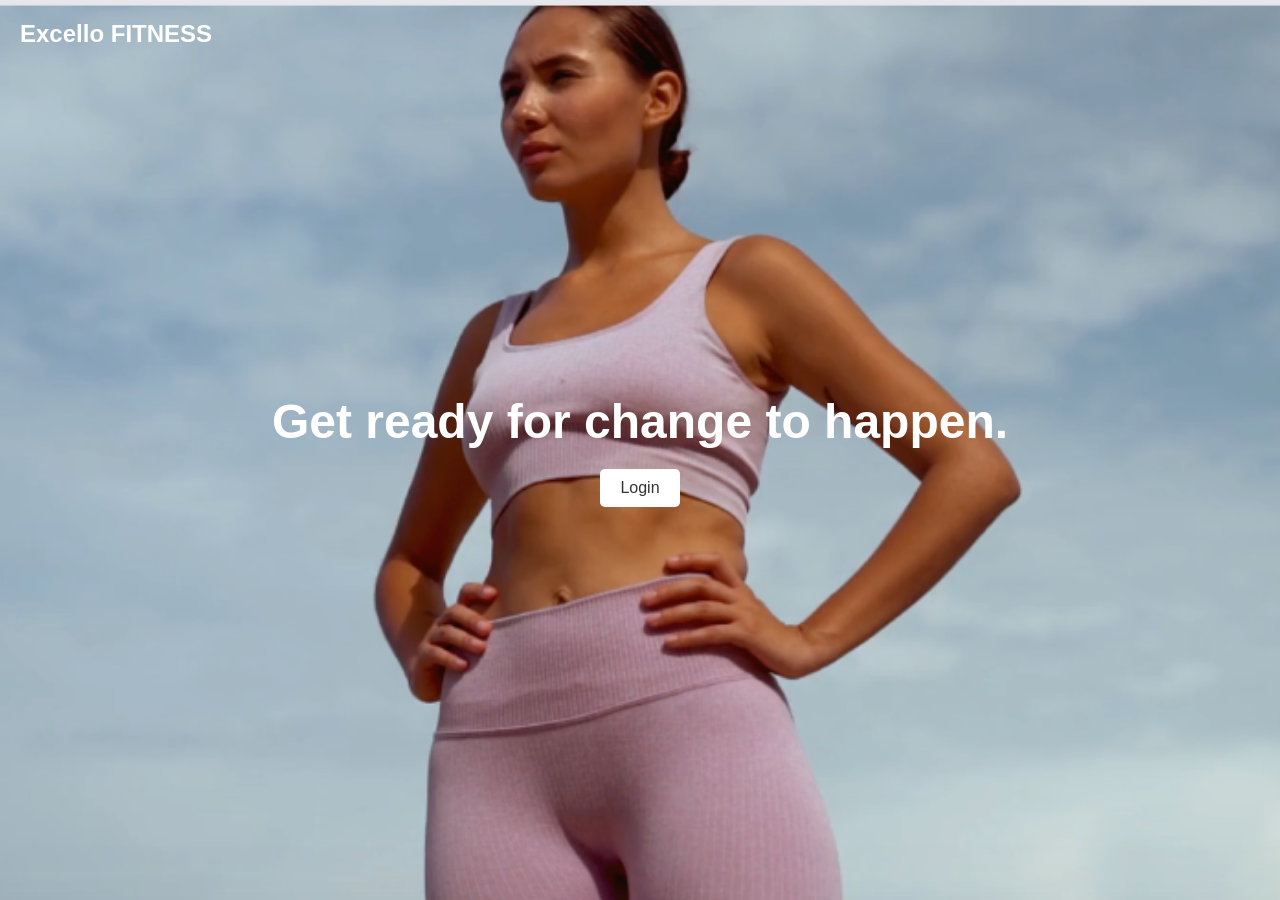
<file: index.html>
<!DOCTYPE html>
<html lang="en">
<head>
    <meta charset="UTF-8">
    <meta name="viewport" content="width=device-width, initial-scale=1.0">
    <title>Excello Fitness</title>
    <link rel="stylesheet" href="home.css">
</head>
<body>
    <?php include 'navigation.html'; ?> 
    <header>
        <div class="logo">Excello FITNESS</div>
        <div class="menu-icon" onclick="toggleMenu()">&#9776;</div>
    </header>
    <div class="hero-section">
        <h1>Get ready for change to happen.</h1>
        <button onclick="window.location.href='login.html'">Login</button>
    </div>
    <div class="sidebar" id="sidebar">
        <a href="#" onclick="showSection('profile')">Profile</a>
        <a href="#" onclick="showSection('about')">About</a>
        <a href="#" onclick="showSection('contact')">Contact Us</a>
        <a href="#" onclick="showSection('logout')">logout</a>
    </div>

    <div class="sidebar" id="sidebar">
        <a href="#profile" onclick="showSection('profile')">Profile</a>
        <a href="#about" onclick="showSection('about')">About</a>
        <a href="#contact" onclick="showSection('contact')">Contact Us</a>
        <a href="#logout" onclick="showSection('logout')">Log Out</a>
    </div>
    <div id="profile" class="section">
        <h2>Profile</h2>
        <p>information for the profile</p>
    </div>
    <div id="about" class="section">
        <h2>About</h2>
        <p>Welcome to Excello Fitness! Our mission is to help you achieve your fitness goals through personalized training plans, expert advice, and a supportive community. Whether you're a beginner or an experienced athlete, we have something for everyone. Our state-of-the-art facilities and experienced trainers are here to guide you every step of the way.</p>
        <h3>Our Story</h3>
        <p>Founded in 2020, Excello Fitness was born out of a passion for health and wellness. Our founders, Jane and John Doe, envisioned a place where individuals could come together to improve their physical and mental well-being. With a focus on holistic fitness, we offer a variety of classes and programs that cater to all fitness levels.</p>
        <h3>Our Team</h3>
        <p>Our team is composed of certified trainers, nutritionists, and wellness coaches who are dedicated to helping you succeed. Meet some of our team members:</p>
        <ul>
            <li><strong>Jane Doe</strong> - Head Trainer and Co-founder</li>
            <li><strong>John Doe</strong> - Nutritionist and Co-founder</li>
            <li><strong>Emily Smith</strong> - Yoga Instructor</li>
            <li><strong>Michael Johnson</strong> - Strength Coach</li>
        </ul>
    </div>
    <div id="contact" class="section">
        <h2>Contact Us</h2>
        <p>We'd love to hear from you! Whether you have questions, feedback, or just want to say hello, feel free to reach out to us through any of the following methods:</p>
        <h3>Email</h3>
        <p>You can email us at <a href="mailto:info@excellofitness.com">info@excellofitness.com</a> for general inquiries or support@excellofitness.com for customer support.</p>
        <h3>Phone</h3>
        <p>Call us at (123) 456-7890. Our support team is available Monday to Friday, 9 AM to 5 PM.</p>
        <h3>Address</h3>
        <p>Visit us at:</p>
        <address>
            Excello Fitness<br>
            123 Fitness Lane<br>
            Fit City, FC 12345
        </address>
        <h3>Social Media</h3>
        <p>Follow us on social media for the latest updates and fitness tips:</p>
        <ul>
            <li><a href="https://facebook.com/excellofitness" target="_blank">Facebook</a></li>
            <li><a href="https://instagram.com/excellofitness" target="_blank">Instagram</a></li>
            <li><a href="https://twitter.com/excellofitness" target="_blank">Twitter</a></li>
        </ul>
    </div>
    <div id="logout" class="section">
        <h2>come back as soon as you can ,fitness tracker awaits you </h2>
    <script src="home.js"></script>
    <div class="content">
        <div id="profile" class="section">
            <h2>Profile</h2>
            <p>This is the profile section. Here you can manage your personal information, view your fitness progress, and update your settings.</p>
            <!-- Add more profile-specific content here -->
        </div>
        <div id="about" class="section">
            <h2>About Us</h2>
            <p>Welcome to Excello Fitness! We are dedicated to helping you achieve your fitness goals with personalized training and nutrition plans.</p>
            <p>Our team of experts is here to guide you every step of the way. Join us and start your fitness journey today!</p>
            <!-- Add more about-specific content here -->
        </div>
        <div id="contact" class="section">
            <h2>Contact Us</h2>
            <p>If you have any questions or need assistance, feel free to reach out to us. We're here to help!</p>
            <p>Email: support@excello.com</p>
            <p>Phone: (123) 456-7890</p>
            <!-- Add more contact-specific content here -->
        </div>
        <div id="logout" class="section">
            <h2>Log Out</h2>
            <p>You have been logged out. Thank you for visiting Excello Fitness. We hope to see you again soon!</p>
            <!-- Add more logout-specific content here -->
        </div>
    </div>
    <script>
        function toggleMenu() {
            var sidebar = document.getElementById('sidebar');
            sidebar.classList.toggle('active');
        }
    
        function showSection(sectionId) {
            var sections = document.querySelectorAll('.section');
            sections.forEach(function(section) {
                section.style.display = 'none';
            });
            var activeSection = document.getElementById(sectionId);
            activeSection.style.display = 'block';
            toggleMenu(); // لإخفاء القائمة بعد اختيار القسم
        }
    
        // إخفاء جميع الأقسام عند التحميل الأول
        window.onload = function() {
            var sections = document.querySelectorAll('.section');
            sections.forEach(function(section) {
                section.style.display = 'none';
            });
        }
    </script>
    
    
</body>
</html>
</file>
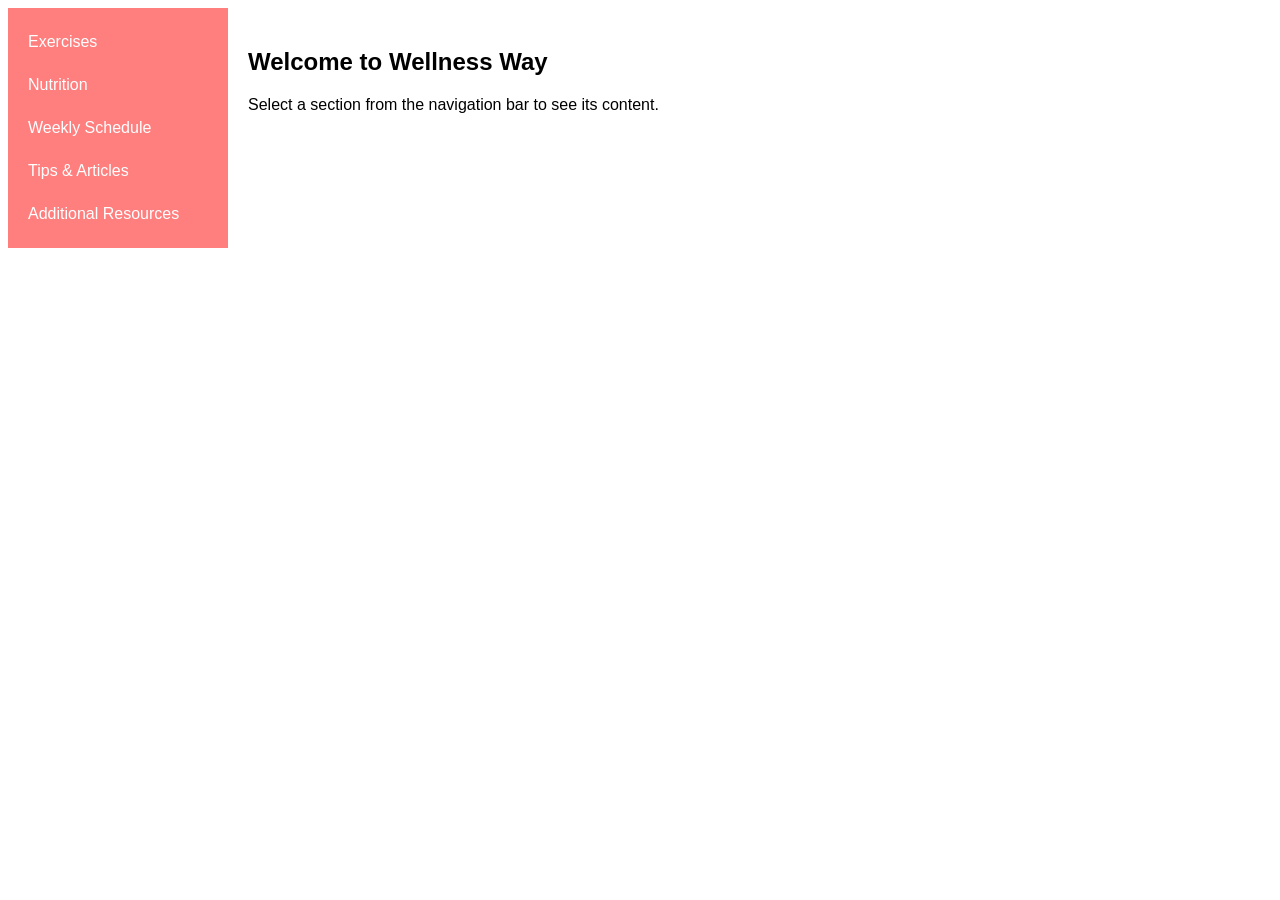
<file: exe.html>
<!DOCTYPE html>
<html lang="en">
<head>
    <meta charset="UTF-8">
    <meta name="viewport" content="width=device-width, initial-scale=1.0">
    <title>Wellness Way</title>
    <style>
        body {
            font-family: Arial, sans-serif;
            display: flex;
        }
        .navbar {
            flex: 1;
            max-width: 200px;
            background-color: #ff7f7f;
            padding: 10px;
        }
        .navbar a {
            display: block;
            color: white;
            text-decoration: none;
            padding: 10px;
            margin: 5px 0;
            border-radius: 4px;
        }
        .navbar a:hover {
            background-color: #ff4f4f;
        }
        .content {
            flex: 3;
            padding: 20px;
        }
    </style>
</head>
<body>
    <div class="navbar">
        <a href="#" onclick="showContent('exercises')">Exercises</a>
        <a href="#" onclick="showContent('nutrition')">Nutrition</a>
        <a href="#" onclick="showContent('schedule')">Weekly Schedule</a>
        <a href="#" onclick="showContent('tips')">Tips & Articles</a>
        <a href="#" onclick="showContent('resources')">Additional Resources</a>
    </div>

    <div class="content" id="content">
        <h2>Welcome to Wellness Way</h2>
        <p>Select a section from the navigation bar to see its content.</p>
    </div>

    <script>
        function showContent(section) {
            let content = '';
            if (section === 'exercises') {
                content = `
                    <h2>Exercises</h2>
                    <div class="exercise-list">
                        <h3>Basic Exercises</h3>
                        <ul>
                            <li>Push-ups: 3 sets of 10 reps</li>
                            <li>Squats: 3 sets of 15 reps</li>
                            <li>Plank: 3 sets of 1 minute</li>
                        </ul>
                    </div>
                    <div class="exercise-list">
                        <h3>Advanced Exercises</h3>
                        <ul>
                            <li>Pull-ups: 3 sets of 8 reps</li>
                            <li>Lunges: 3 sets of 12 reps per leg</li>
                            <li>Burpees: 3 sets of 15 reps</li>
                        </ul>
                    </div>`;
            } else if (section === 'nutrition') {
                content = `
                    <h2>Nutrition</h2>
                    <div class="nutrition-list">
                        <h3>Healthy Eating Tips</h3>
                        <ul>
                            <li>Eat a variety of foods</li>
                            <li>Include plenty of fruits and vegetables in your diet</li>
                            <li>Reduce your intake of sugar and saturated fats</li>
                        </ul>
                    </div>
                    <div class="nutrition-list">
                        <h3>Sample Meal Plan</h3>
                        <ul>
                            <li>Breakfast: Oatmeal with berries and nuts</li>
                            <li>Lunch: Grilled chicken salad with a variety of veggies</li>
                            <li>Dinner: Baked salmon with quinoa and steamed broccoli</li>
                            <li>Snacks: Fresh fruit, yogurt, and mixed nuts</li>
                        </ul>
                    </div>`;
            } else if (section === 'schedule') {
                content = `
                    <h2>Weekly Schedule</h2>
                    <p>Here is your weekly schedule based on your goals:</p>
                    <!-- Add content related to weekly schedule -->`;
            } else if (section === 'tips') {
                content = `
                    <h2>Tips & Articles</h2>
                    <p>Here are some tips and articles to help you on your wellness journey:</p>
                    <!-- Add content related to tips and articles -->`;
            } else if (section === 'resources') {
                content = `
                    <h2>Additional Resources</h2>
                    <p>Here are some additional resources to help you:</p>
                    <!-- Add content related to additional resources -->`;
            }
            document.getElementById('content').innerHTML = content;
        }
    </script>
</body>
</html>
</file>
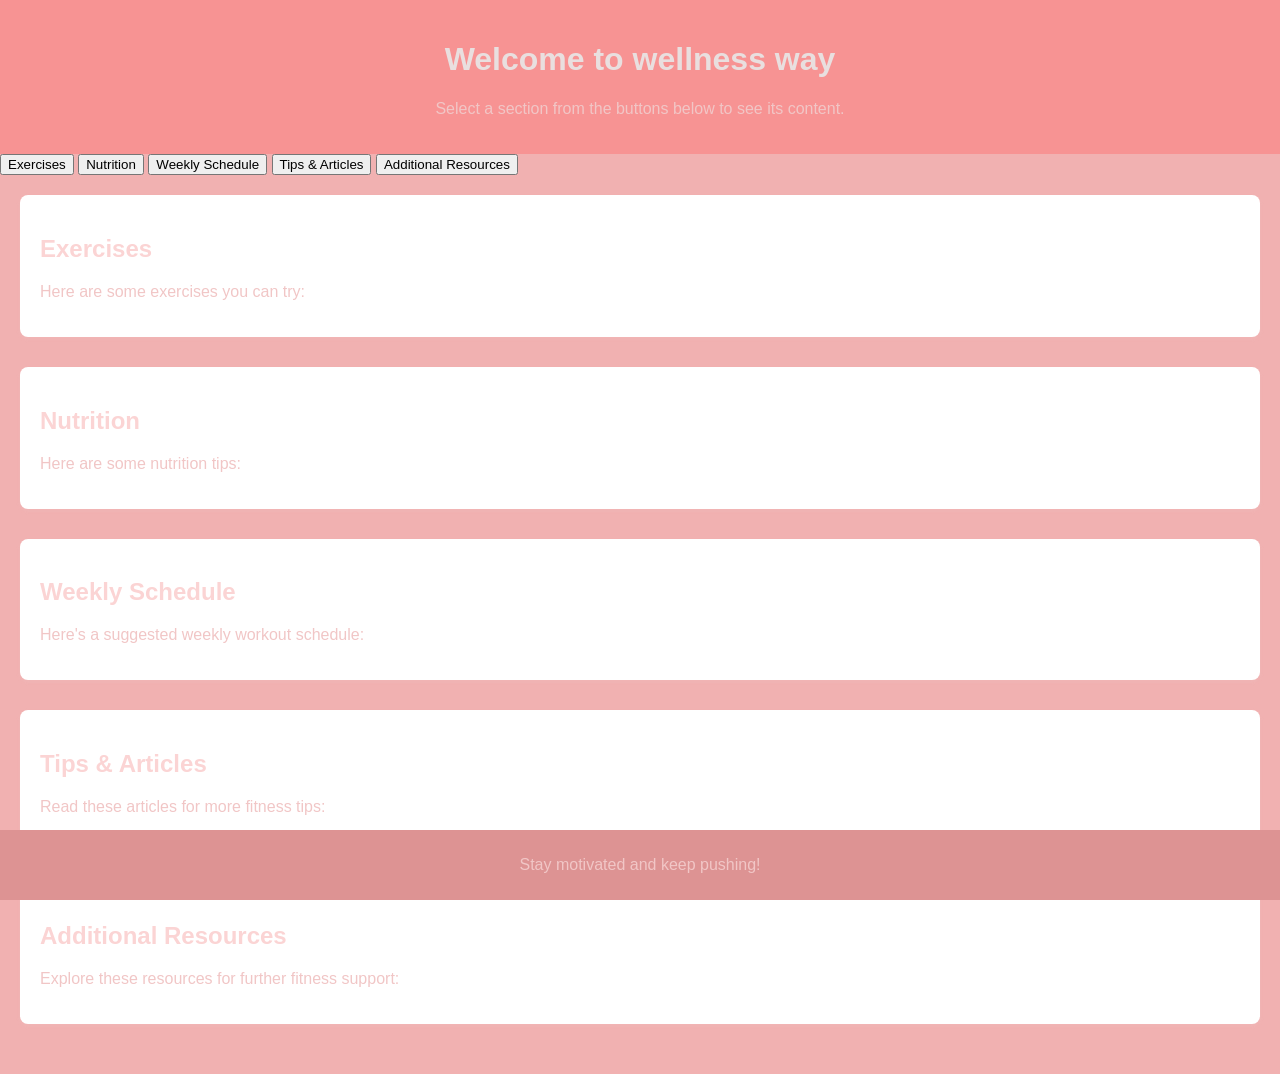
<file: exercice.html>
<!DOCTYPE html>
<html lang="en">
<head>
    <meta charset="UTF-8">
    <meta name="viewport" content="width=device-width, initial-scale=1.0">
    <title>Fitness Tracker</title>
    <link rel="stylesheet" href="exercice.css">
</head>
<body>
   

    <div class="content" id="content">
    <?php include 'navigation.html';?>
    <header>
        <h1>Welcome to wellness way</h1>
        <p>Select a section from the buttons below to see its content.</p>
    </header>
    <div class="buttons">
        <button onclick="showContent('exercises')">Exercises</button>
        <button onclick="showContent('nutrition')">Nutrition</button>
        <button onclick="showContent('schedule')">Weekly Schedule</button>
        <button onclick="showContent('tips')">Tips & Articles</button>
        <button onclick="showContent('resources')">Additional Resources</button>
    </div>
    

    <main>
        <section id="exercises">
            <h2>Exercises</h2>
            <p>Here are some exercises you can try:</p>
            <!-- Add exercises here -->
        </section>

        <section id="nutrition">
            <h2>Nutrition</h2>
            <p>Here are some nutrition tips:</p>
            <!-- Add nutrition tips here -->
        </section>

        <section id="schedule">
            <h2>Weekly Schedule</h2>
            <p>Here's a suggested weekly workout schedule:</p>
            <!-- Add weekly workout schedule here -->
        </section>

        <section id="tips">
            <h2>Tips & Articles</h2>
            <p>Read these articles for more fitness tips:</p>
            <!-- Add articles and tips here -->
        </section>

        <section id="resources">
            <h2>Additional Resources</h2>
            <p>Explore these resources for further fitness support:</p>
            <!-- Add additional resources here -->
        </section>
    </main>

    <footer>
        <p>Stay motivated and keep pushing!</p>
    </footer>
    
    <script>
        function showContent(section) {
            let content = '';
            if (section === 'exercises') {
                content = `
                    <h2>Exercises</h2>
                    <div class="exercise-list">
                        <h3>Basic Exercises</h3>
                        <ul>
                            <li>Push-ups: 3 sets of 10 reps</li>
                            <li>Squats: 3 sets of 15 reps</li>
                            <li>Plank: 3 sets of 1 minute</li>
                        </ul>
                    </div>
                    <div class="exercise-list">
                        <h3>Advanced Exercises</h3>
                        <ul>
                            <li>Pull-ups: 3 sets of 8 reps</li>
                            <li>Lunges: 3 sets of 12 reps per leg</li>
                            <li>Burpees: 3 sets of 15 reps</li>
                        </ul>
                    </div>`;
            } else if (section === 'nutrition') {
                content = `
                    <h2>Nutrition</h2>
                    <div class="nutrition-list">
                        <h3>Healthy Eating Tips</h3>
                        <ul>
                            <li>Eat a variety of foods</li>
                            <li>Include plenty of fruits and vegetables in your diet</li>
                            <li>Reduce your intake of sugar and saturated fats</li>
                        </ul>
                    </div>
                    <div class="nutrition-list">
                        <h3>Sample Meal Plan</h3>
                        <ul>
                            <li>Breakfast: Oatmeal with berries and nuts</li>
                            <li>Lunch: Grilled chicken salad with a variety of veggies</li>
                            <li>Dinner: Baked salmon with quinoa and steamed broccoli</li>
                            <li>Snacks: Fresh fruit, yogurt, and mixed nuts</li>
                        </ul>
                    </div>`;
            } else if (section === 'schedule') {
                content = `
                    <h2>Weekly Schedule</h2>
                    <p>Here is your weekly schedule based on your goals:</p>
                    <!-- Add content related to weekly schedule -->`;
            } else if (section === 'tips') {
                content = `
                    <h2>Tips & Articles</h2>
                    <p>Here are some tips and articles to help you on your wellness journey:</p>
                    <!-- Add content related to tips and articles -->`;
            } else if (section === 'resources') {
                content = `
                    <h2>Additional Resources</h2>
                    <p>Here are some additional resources to help you:</p>
                    <!-- Add content related to additional resources -->`;
            }
            document.getElementById('content').innerHTML = content;
        }
    </script>
</body>
</html>
</file>
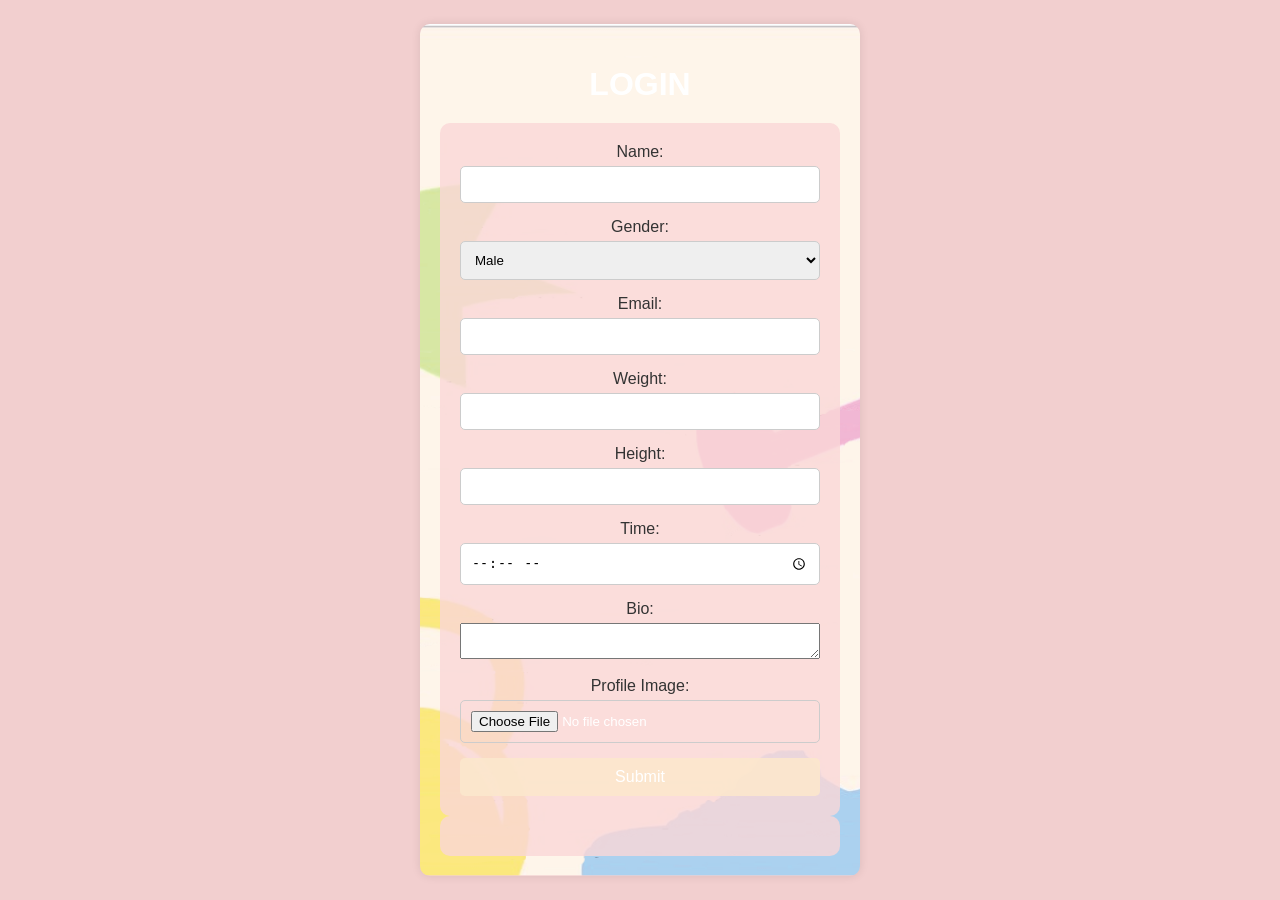
<file: login.html>
<!DOCTYPE html>
<html lang="en">
<head>
    <meta charset="UTF-8">
    <meta name="viewport" content="width=device-width, initial-scale=1.0">
    <title>Login - Fitness Tracker</title>
    <link rel="stylesheet" href="login.css">
</head>
<body>
    <?php include 'navigation.html'; ?>
    <div class="container">
        <h1>LOGIN</h1>
        <form id="loginForm" action="submit_login.php" method="post" enctype="multipart/form-data">
            <label for="name">Name:</label>
            <input type="text" id="name" name="name" required>
            
            <label for="gender">Gender:</label>
            <select id="gender" name="gender" required>
                <option value="male">Male</option>
                <option value="female">Female</option>
                <option value="other">Other</option>
            </select>
            
            <label for="email">Email:</label>
            <input type="email" id="email" name="email" required>
            
            <label for="weight">Weight:</label>
            <input type="number" id="weight" name="weight" required>
            
            <label for="height">Height:</label>
            <input type="number" id="height" name="height" required>
            
            <label for="time">Time:</label>
            <input type="time" id="time" name="time" required>
            
            <label for="bio">Bio:</label>
            <textarea id="bio" name="bio"></textarea><br>

            <label for="profile_image">Profile Image:</label>
            <input type="file" id="profile_image" name="profile_image" accept="image/*">
            
            <button type="submit" id="submitButton">Submit</button>
        </form>
        <form action="process_profile.php" method="POST">
            </form>
    
    </div>
    <script>
        document.getElementById('loginForm').addEventListener('submit', function(event) {
          // تمنع السلوك الافتراضي لزر الإرسال
          event.preventDefault();
          
          // توجيه المستخدم إلى الصفحة المحددة بعد تقديم النموذج
          window.location.href = 'submit.html';
        });
      </script>
</body>
</html>
</file>
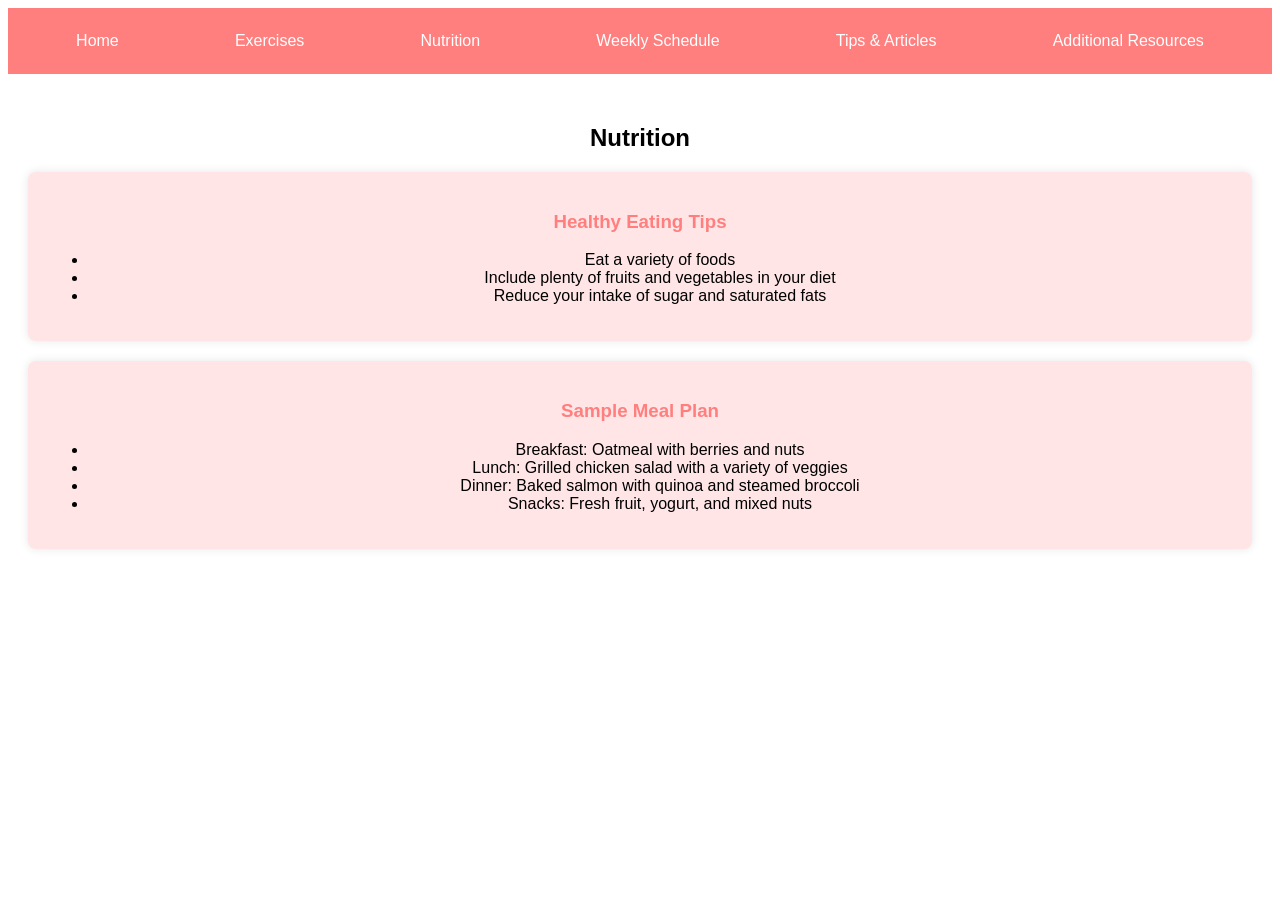
<file: nutrition.html>
<!DOCTYPE html>
<html lang="en">
<head>
    <meta charset="UTF-8">
    <meta name="viewport" content="width=device-width, initial-scale=1.0">
    <title>Nutrition</title>
    <style>
        body {
            font-family: Arial, sans-serif;
        }
        .navbar {
            display: flex;
            justify-content: space-around;
            background-color: #ff7f7f;
            padding: 10px;
        }
        .navbar a {
            color: white;
            text-decoration: none;
            padding: 14px 20px;
        }
        .navbar a:hover {
            background-color: #ff4f4f;
        }
        .content {
            text-align: center;
            margin-top: 50px;
        }
        .nutrition-list {
            margin: 20px;
            padding: 20px;
            background-color: #ffe5e5;
            border-radius: 8px;
            box-shadow: 0 0 10px rgba(0, 0, 0, 0.1);
        }
        .nutrition-list h3 {
            color: #ff7f7f;
        }
    </style>
</head>
<body>
    <div class="navbar">
        <a href="sport.html">Home</a>
        <a href="exe.html">Exercises</a>
        <a href="nutrition.html">Nutrition</a>
        <a href="schedule.html">Weekly Schedule</a>
        <a href="tips.html">Tips & Articles</a>
        <a href="resources.html">Additional Resources</a>
    </div>

    <div class="content">
        <h2>Nutrition</h2>
        <div class="nutrition-list">
            <h3>Healthy Eating Tips</h3>
            <ul>
                <li>Eat a variety of foods</li>
                <li>Include plenty of fruits and vegetables in your diet</li>
                <li>Reduce your intake of sugar and saturated fats</li>
            </ul>
        </div>
        <div class="nutrition-list">
            <h3>Sample Meal Plan</h3>
            <ul>
                <li>Breakfast: Oatmeal with berries and nuts</li>
                <li>Lunch: Grilled chicken salad with a variety of veggies</li>
                <li>Dinner: Baked salmon with quinoa and steamed broccoli</li>
                <li>Snacks: Fresh fruit, yogurt, and mixed nuts</li>
            </ul>
        </div>
    </div>
</body>
</html>
</file>
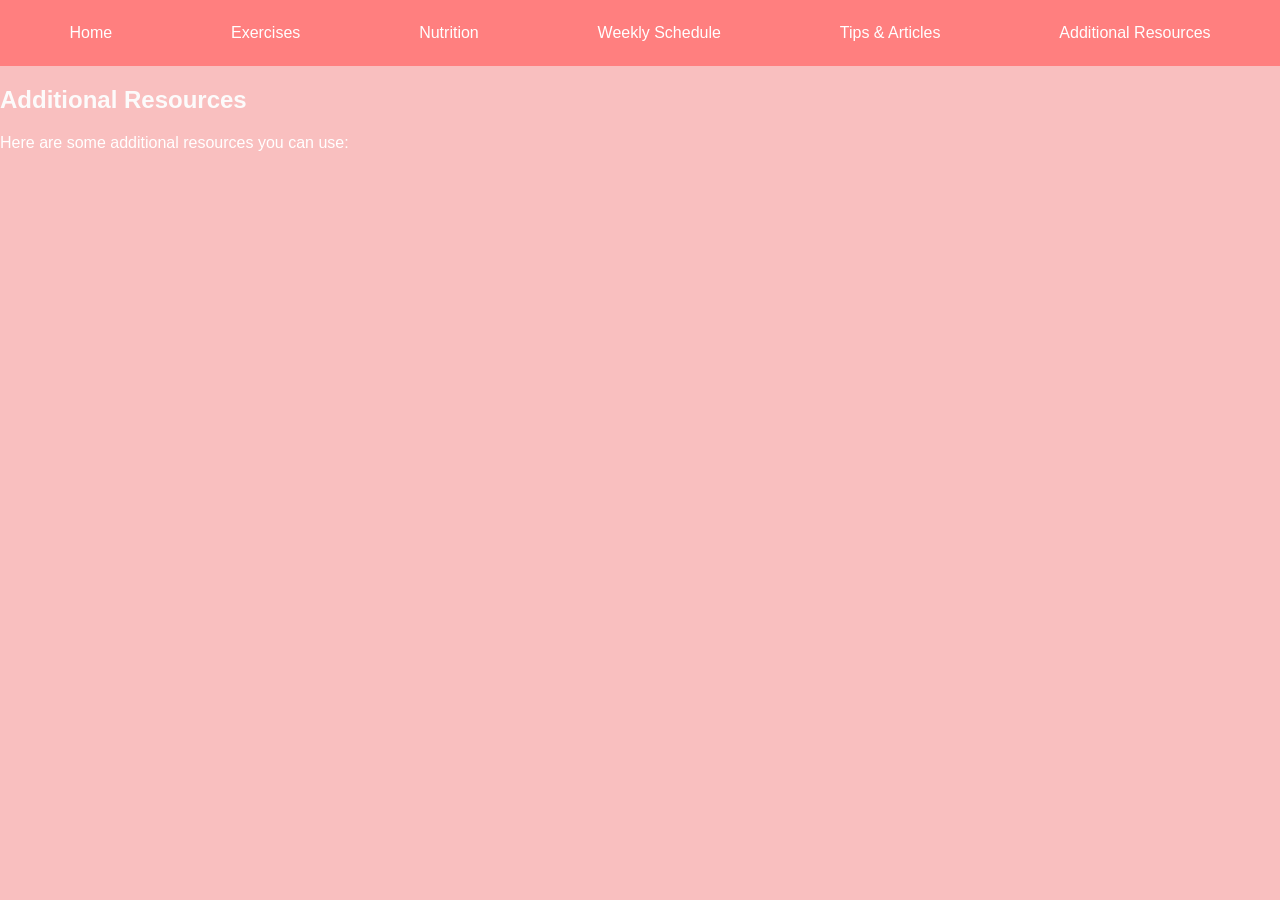
<file: resources.html>
<!DOCTYPE html>
<html lang="en">
<head>
    <meta charset="UTF-8">
    <meta name="viewport" content="width=device-width, initial-scale=1.0">
    <title>Additional Resources</title>
    <style>
        body {
            font-family: Arial, sans-serif;
        }
        .navbar {
            display: flex;
            justify-content: space-around;
            background-color: #ff7f7f;
            padding: 10px;
        }
        .navbar a {
            color: white;
            text-decoration: none;
            padding: 14px 20px;
        }
        .navbar a:hover {
            background-color: #ff4f4f;
        }
        h2 {
    color: #fcfbfb;
}

p {
    color: #ffffff;
}
body {
    font-family: Arial, sans-serif;
    margin: 0;
    padding: 0;
    background-color: #f9bfbf;
}
.content {
            text-align: center;
            margin-top: 50px;
        }
    </style>
</head>
<body>
    <div class="navbar">
        <a href="exercice.css">Home</a>
        <a href="exe.html">Exercises</a>
        <a href="nutrition.html">Nutrition</a>
        <a href="schedule.html">Weekly Schedule</a>
        <a href="tips.html">Tips & Articles</a>
        <a href="resources.html">Additional Resources</a>
    </div>

    <div>
        <h2>Additional Resources</h2>
        <p>Here are some additional resources you can use:</p>
    </div>
</body>
</html>
</file>
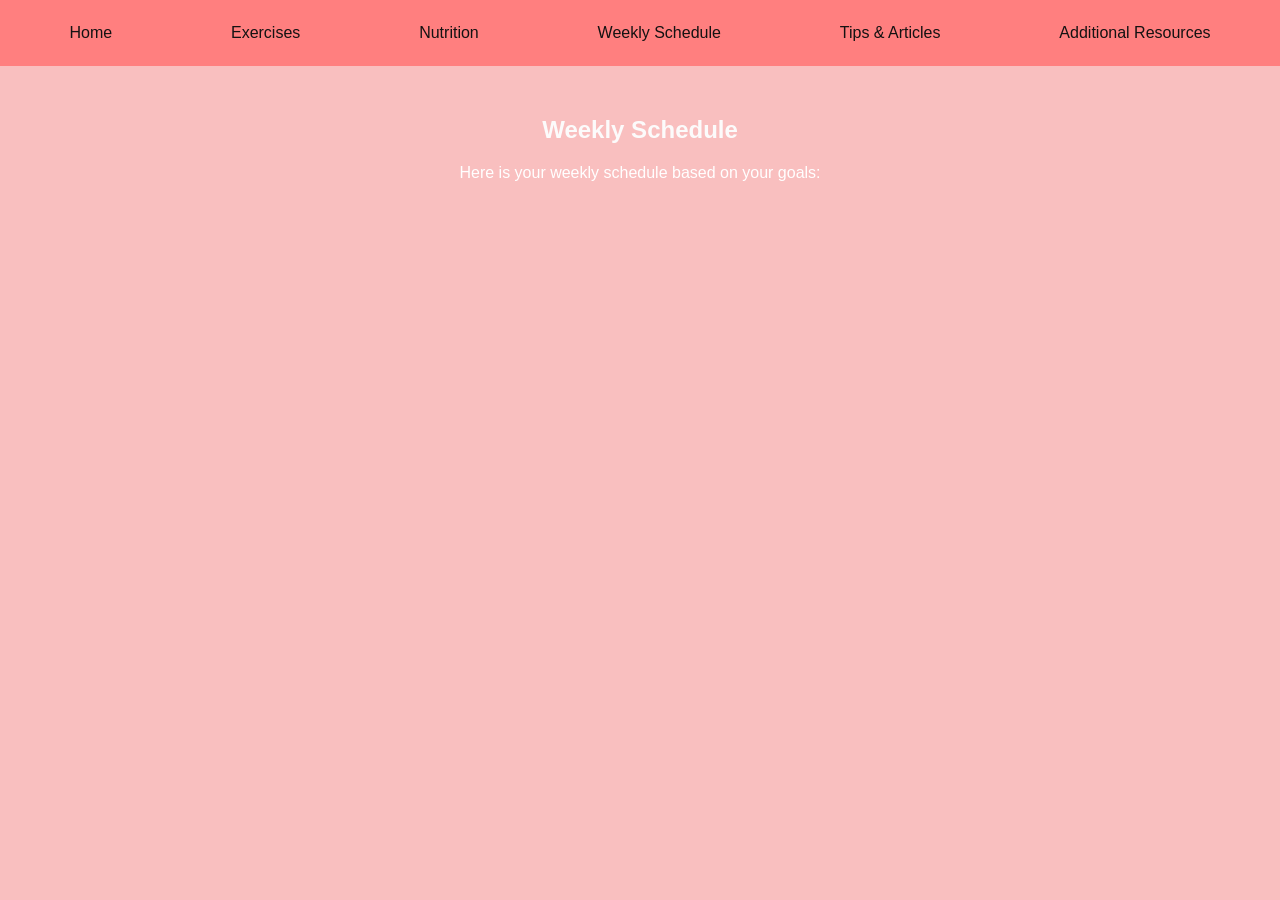
<file: schedule.html>
<!DOCTYPE html>
<html lang="en">
<head>
    <meta charset="UTF-8">
    <meta name="viewport" content="width=device-width, initial-scale=1.0">
    <title>Weekly Schedule</title>
    <style>
        body {
            font-family: Arial, sans-serif;
        }
        .navbar {
            display: flex;
            justify-content: space-around;
            background-color: #ff7f7f;
            padding: 10px;
        }
        .navbar a {
            color: rgb(20, 18, 18);
            text-decoration: none;
            padding: 14px 20px;
        }
        .navbar a:hover {
            background-color: #ff4f4f;
        }
        .content {
            text-align: center;
            margin-top: 50px;
        }
        h2 {
    color: #fcfbfb;
}

p {
    color: #ffffff;
}
body {
    font-family: Arial, sans-serif;
    margin: 0;
    padding: 0;
    background-color: #f9bfbf;
}
    </style>
</head>
<body>
    <div class="navbar">
        <a href="exercice.html">Home</a>
        <a href="exe.html">Exercises</a>
        <a href="nutrition.html">Nutrition</a>
        <a href="schedule.html">Weekly Schedule</a>
        <a href="tips.html">Tips & Articles</a>
        <a href="resources.html">Additional Resources</a>
    </div>

    <div class="content">
        <h2>Weekly Schedule</h2>
        <p>Here is your weekly schedule based on your goals:</p>
        <!-- Add content related to weekly schedule -->
    </div>
</body>
</html>
</file>
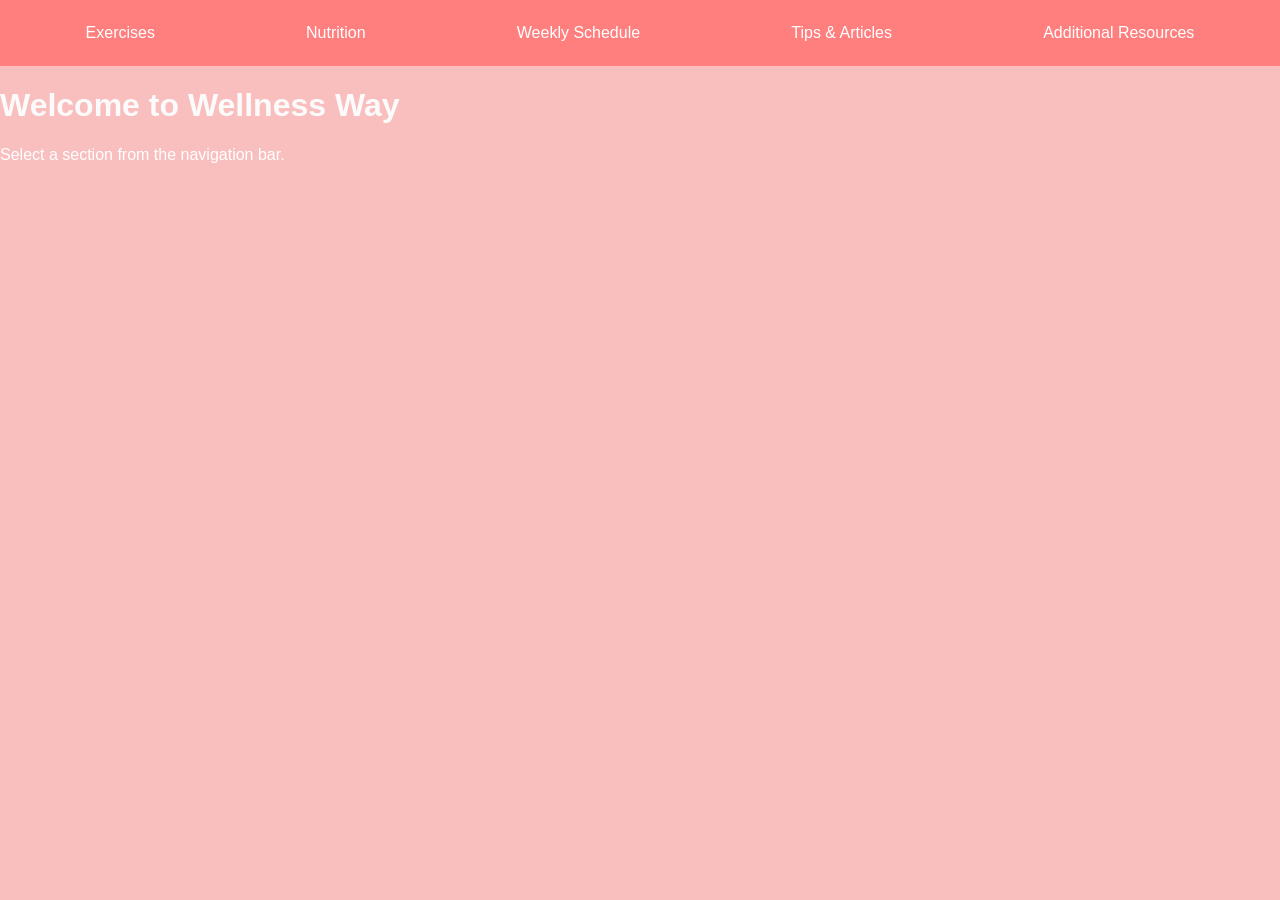
<file: sport.html>
<!DOCTYPE html>
<html lang="en">
<head>
    <meta charset="UTF-8">
    <meta name="viewport" content="width=device-width, initial-scale=1.0">
    <title>Wellness Way</title>
    <style>
        body {
            font-family: Arial, sans-serif;
        }
        .navbar {
            display: flex;
            justify-content: space-around;
            background-color: #ff7f7f;
            padding: 10px;
        }
        .navbar a {
            color: white;
            text-decoration: none;
            padding: 14px 20px;
        }
        .navbar a:hover {
            background-color: #ff4f4f;
        }
        h1 {
    color: #fcfbfb;
}

p {
    color: #ffffff;
}
body {
    font-family: Arial, sans-serif;
    margin: 0;
    padding: 0;
    background-color: #f9bfbf;
}
    </style>
</head>
<body>
    <div class="navbar">
        <a href="exe.html">Exercises</a>
        <a href="nutrition.html">Nutrition</a>
        <a href="schedule.html">Weekly Schedule</a>
        <a href="tips.html">Tips & Articles</a>
        <a href="resources.html">Additional Resources</a>
    </div>

    <div>
        <h1>Welcome to Wellness Way</h1>
        <p>Select a section from the navigation bar.</p>
    </div>
</body>
</html>
</file>
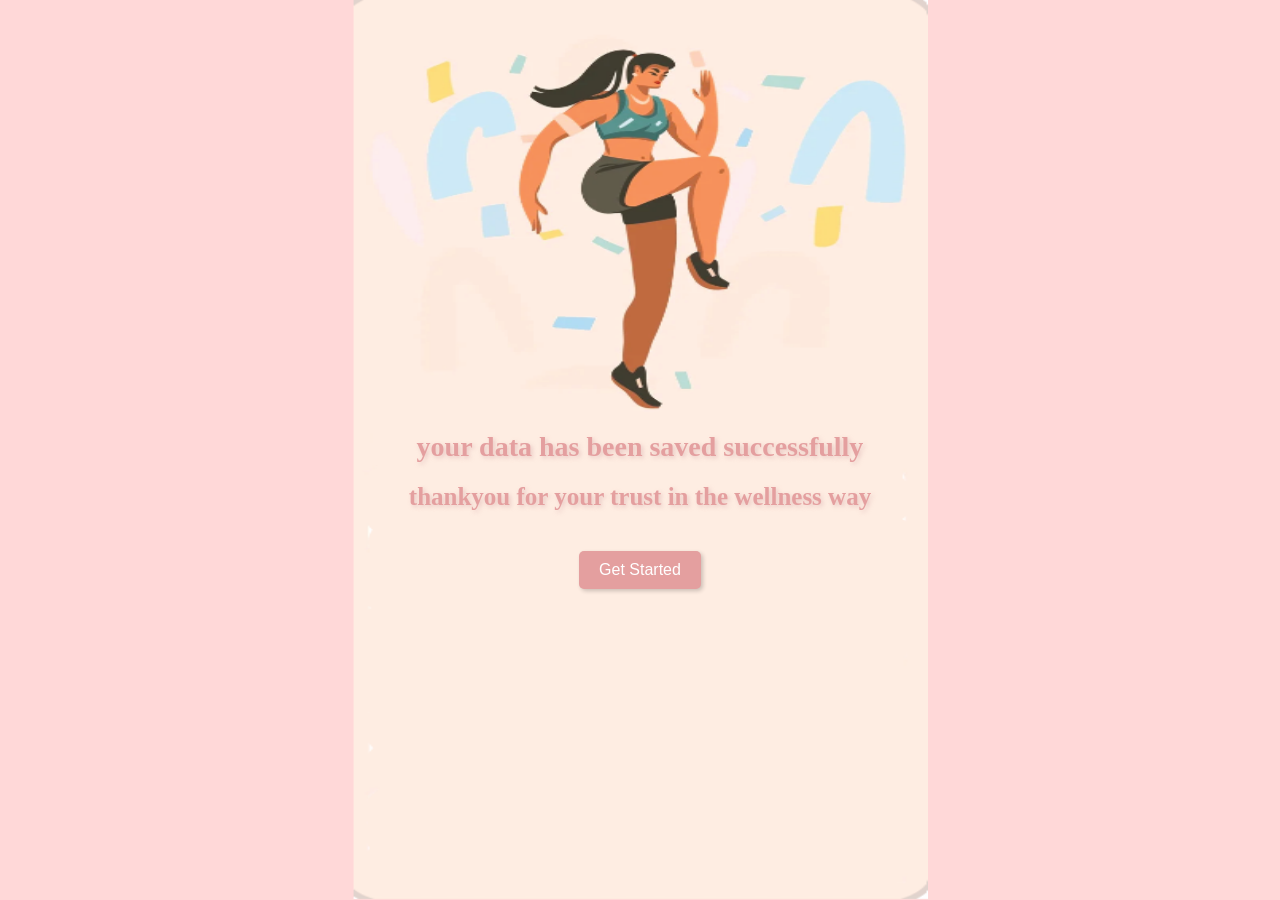
<file: submit.html>
<!DOCTYPE html>
<html>
<head>
  <link rel="stylesheet" type="text/css" href="submit.css">
</head>
<body>
  <?php include 'navigation.html'; ?>
  <div class="background-image">
    <div class="text-container">
        <h1>your data has been saved successfully</h1>
        <h2>thankyou for your trust in the wellness way</h2>
        <button type="button" onclick="location.href='exercice.html'">Get Started</button>
    </div>
  </div>
  <script>
    // أضف مستمع الحدث للزر بعد تحميل الصفحة
    document.addEventListener('DOMContentLoaded', function() {
      document.getElementById('getStartedButton').addEventListener('click', function() {
        // توجيه المستخدم إلى صفحة التمارين
        window.location.href = 'exercice.html';
      });
    });
  </script>
</body>
</html>
</file>
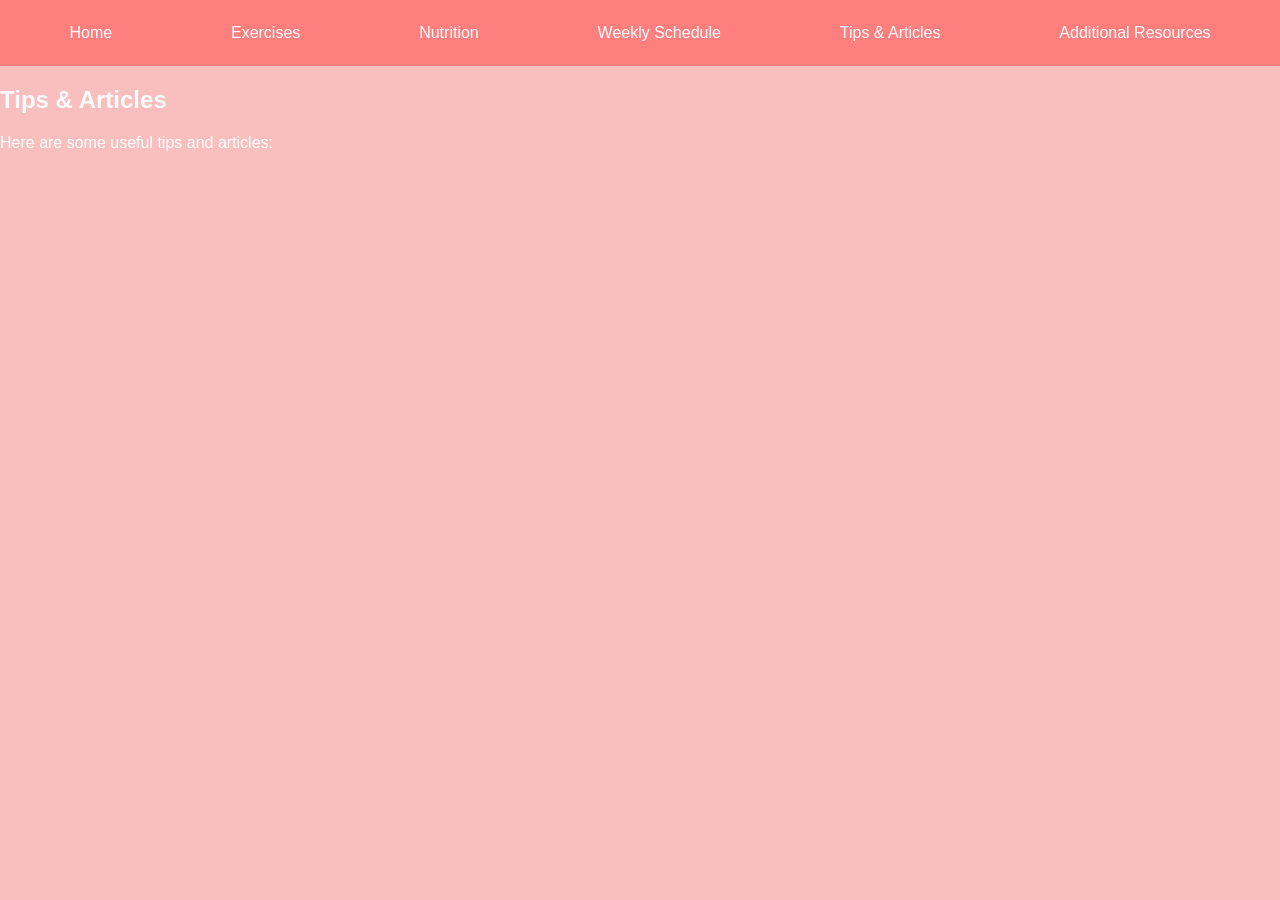
<file: tips.html>
<!DOCTYPE html>
<html lang="en">
<head>
    <meta charset="UTF-8">
    <meta name="viewport" content="width=device-width, initial-scale=1.0">
    <title>Tips & Articles</title>
    <style>
        body {
            font-family: Arial, sans-serif;
        }
        .navbar {
            display: flex;
            justify-content: space-around;
            background-color: #ff7f7f;
            padding: 10px;
        }
        .navbar a {
            color: white;
            text-decoration: none;
            padding: 14px 20px;
        }
        .navbar a:hover {
            background-color: #ff4f4f;
        }
        .content {
            text-align: center;
            margin-top: 50px;
        }
        h2 {
    color: #fcfbfb;
}

p {
    color: #ffffff;
}
body {
    font-family: Arial, sans-serif;
    margin: 0;
    padding: 0;
    background-color: #f9bfbf;
}

    </style>
</head>
<body>
    <div class="navbar">
        <a href="exercice.html">Home</a>
        <a href="exe.html">Exercises</a>
        <a href="nutrition.html">Nutrition</a>
        <a href="schedule.html">Weekly Schedule</a>
        <a href="tips.html">Tips & Articles</a>
        <a href="resources.html">Additional Resources</a>
    </div>

    <div>
        <h2>Tips & Articles</h2>
        <p>Here are some useful tips and articles:</p>
    </div>



    
        </body>
</html>
</file>
<file: home.css>
/* styles.css */
body {
    margin: 0;
    font-family: Arial, sans-serif;
    background: #f0eaea;
    overflow-x: hidden; 
}

header {
    display: flex;
    justify-content: space-between;
    align-items: center;
    padding: 20px;
    background: transparent;
    position: absolute;
    width: 100%;
    top: 0;
    left: 0;
    z-index: 10;
}

.logo {
    font-size: 24px;
    font-weight: bold;
    color: white;
}

.menu-icon {
    font-size: 24px;
    cursor: pointer;
    color: rgb(9, 9, 9); /* تعديل اللون إلى الأبيض ليتناسب مع الخلفية */
    z-index: 20; /* التأكد من أنها فوق الصورة */
}

.hero-section {
    height: 100vh;
    background: url('sport.png') no-repeat center center/cover;
    display: flex;
    flex-direction: column;
    justify-content: center;
    align-items: center;
    color: white;
    text-align: center;
    position: relative;
    z-index: 1;
}

.hero-section h1 {
    font-size: 3em;
    margin: 0;
}

.hero-section button {
    margin-top: 20px;
    padding: 10px 20px;
    font-size: 1em;
    border: none;
    background-color: #fff;
    color: #333;
    cursor: pointer;
    border-radius: 5px;
}

.sidebar {
    display: none;
    position: fixed;
    top: 0;
    right: 0;
    height: 100%;
    width: 250px;
    background-color: #333;
    color: #f2eded;
    padding-top: 60px;
    box-shadow: -2px 0 5px rgba(0,0,0,0.5);
    z-index: 15; /* التأكد من أنها فوق الصورة */
}
.sidebar.active {
    display: block;
}
.sidebar a {
    padding: 10px 15px;
    text-decoration: none;
    color: white;
    display: block;
}

.sidebar a:hover {
    background-color: #575757;
}

.section {
    padding: 20px;
    display: none;
    margin: 20px;
    background: white;
    box-shadow: 0 0 10px rgba(0,0,0,0.1);
    border-radius: 10px;
}

.section h2 {
    margin-top: 0;
}

@media (max-width: 768px) {
    .navbar-toggle {
        display: block;
    }

    .main-nav {
        display: none;
        flex-direction: column;
        width: 100%;
    }

    .main-nav.active {
        display: flex;
    }

    .main-nav li {
        margin-left: 0;
    }
}
</file>
<file: exercice.css>
/* General styles */
body {
    font-family: Arial, sans-serif;
    margin: 0;
    padding: 0;
    background-color: #f1b1b1;
}

header {
    background-color: #f79393;
    color: #e9dfdf;
    padding: 20px;
    text-align: center;
}

nav ul {
    list-style-type: none;
    margin: 0;
    padding: 0;
    background-color: #f58989;
    text-align: center;
}

nav ul li {
    display: inline;
    margin-right: 20px;
}

nav ul li a {
    color: #fff;
    text-decoration: none;
    padding: 14px 20px;
    display: inline-block;
}

nav ul li a:hover {
    background-color: #f3e0e0;
    color: #fff;
}

main {
    padding: 20px;
}

section {
    margin-bottom: 30px;
    background-color: #fff;
    padding: 20px;
    border-radius: 8px;
    box-shadow: 0 2px 4px rgba(239, 229, 229, 0.1);
}

h2 {
    color: #fbd4d4;
}

p {
    color: #f1c6c6;
}

footer {
    background-color: #dd9393;
    color: #fff;
    padding: 10px 0;
    text-align: center;
    position: fixed;
    width: 100%;
    bottom: 0;
}

/* Responsive styles */
@media (max-width: 600px) {
    nav ul li {
        display: block;
        margin: 10px 0;
    }

    nav ul li a {
        display: block;
        padding: 10px;
    }

    main {
        padding: 10px;
    }

    section {
        padding: 15px;
    }
}
@media (max-width: 768px) {
    .navbar-toggle {
        display: block;
    }

    .main-nav {
        display: none;
        flex-direction: column;
        width: 100%;
    }

    .main-nav.active {
        display: flex;
    }

    .main-nav li {
        margin-left: 0;
    }
}
</file>
<file: login.css>
body {
    font-family: Arial, sans-serif;
    display: flex;
    justify-content: center;
    align-items: center;
    height: 100vh;
    background-color: #f2cfcf;
    margin: 0;
}

.container {
    background: url('Untitled-1.png') no-repeat center center/cover;
    padding: 20px;
    border-radius: 10px;
    box-shadow: 0 0 10px rgba(0,0,0,0.1);
    width: 400px;
    position: relative;
    color: white;
    justify-content: center;
    align-items: center;
    text-align: center;
}

h1 {
    text-align: center;
    margin-bottom: 20px;
}

form {
    display: flex;
    flex-direction: column;
    background: rgba(251, 216, 216, 0.8); /* جعل الخلفية شفافة قليلاً */
    padding: 20px;
    border-radius: 10px;
}

label {
    margin-bottom: 5px;
    color: #333; /* لون النص */
}

input, select {
    margin-bottom: 15px;
    padding: 10px;
    border: 1px solid #ccc;
    border-radius: 5px;
}

button {
    padding: 10px;
    border: none;
    border-radius: 5px;
    background-color: #fce7cde8;
    color: white;
    font-size: 16px;
    cursor: pointer;
}

button:hover {
    background-color: #f7a477;
}
@media (max-width: 768px) {
    .navbar-toggle {
        display: block;
    }

    .main-nav {
        display: none;
        flex-direction: column;
        width: 100%;
    }

    .main-nav.active {
        display: flex;
    }

    .main-nav li {
        margin-left: 0;
    }
}
</file>
<file: submit.css>
body {
    margin: 0;
    padding: 0;
    height: 100vh;
    display: flex;
    justify-content: center;
    align-items: center;
    background-color: #ffd8d8; /* اللون الخلفي للصفحة */
}

.background-image {
    width: 90%;
    height: 100vh;
    background-image: url('Untitled-2.png');
    background-position: center;
    background-repeat: no-repeat;
    background-size: 50% 100%;
    display: flex;
    justify-content: center;
    align-items: center;
    margin: 0 auto;
}

.text-container {
    text-align: center;
    padding-top: 100px; 
}

.text-container h1, .text-container h2 {
    margin: 20px 0;
}

.text-container h1 {
    color: rgb(228, 159, 159);
    font-size: 28px;
    text-shadow: 2px 2px 4px rgba(220, 178, 178, 0.612);
}

.text-container h2 {
    color: rgb(228, 159, 159);
    font-size: 25px;
    text-shadow: 2px 2px 4px rgba(220, 178, 178, 0.612);
}
.text-container button {
    margin-top: 20px;
    padding: 10px 20px;
    font-size: 16px;
    color: #ffffff;
    background-color: rgb(228, 159, 159);
    border: none;
    border-radius: 5px;
    cursor: pointer;
    box-shadow: 2px 2px 4px rgba(0, 0, 0, 0.2);
}
@media (max-width: 768px) {
    .navbar-toggle {
        display: block;
    }

    .main-nav {
        display: none;
        flex-direction: column;
        width: 100%;
    }

    .main-nav.active {
        display: flex;
    }

    .main-nav li {
        margin-left: 0;
    }
}
</file>
